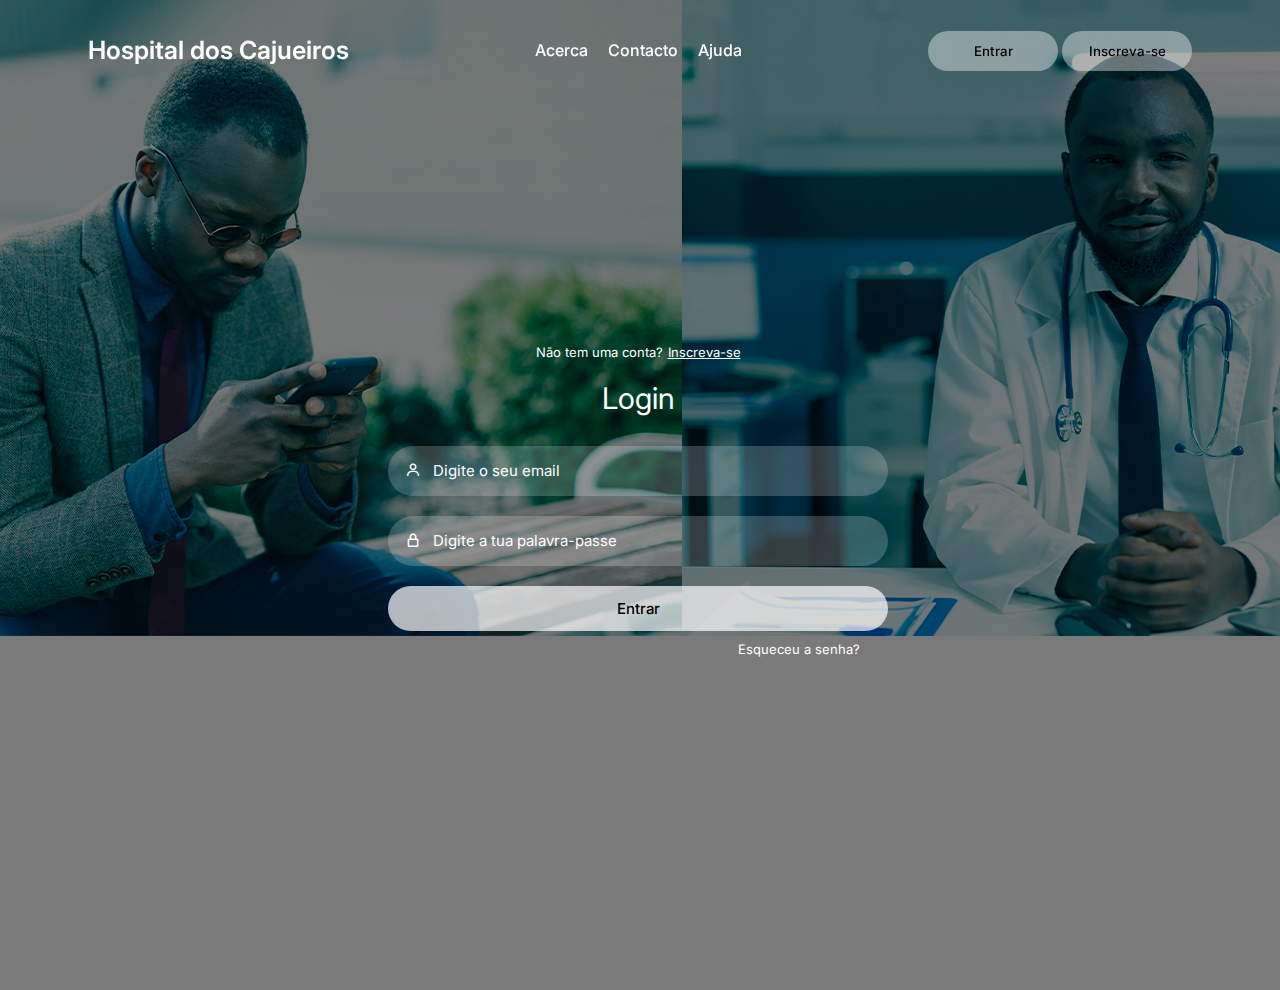
<file: public/index.html>
<!DOCTYPE html>
<html lang="en">
<head>
    <meta charset="UTF-8">
    <meta name="viewport" content="width=device-width, initial-scale=1.0">
    <link href='https://unpkg.com/boxicons@2.1.4/css/boxicons.min.css' rel='stylesheet'>
    <link rel="stylesheet" href="assets/css/login.style.css">
    <title>Login</title>
</head>
<body>
<div class="wrapper">  
    <nav class="nav">
        <div class="nav-hospital">
            <p>Hospital dos Cajueiros</p>
        </div>
        <div class="nav-menu">
            <ul>
                <li><a href="#" class="link">Acerca</a></li>
                <li><a href="#" class="link">Contacto</a></li>
                <li><a href="#" class="link">Ajuda</a></li>
            </ul>
        </div>
        <div class="nav-button">
            <button class="btn" id="loginBtn" onclick="login()">Entrar</button>
            <button class="btn" id="registerBtn" onclick="register()">Inscreva-se</button>
        </div>
        <div class="nav-menu-btn">
            <i class="bx bx-menu" onclick="mymenuFunction()"></i>
        </div>
    </nav>
<!------------------------------------- Form box   -------------------------------------------->
    <div class="form-box">

        <!------------------------------------- login box   -------------------------------------------->
        <form action="login.php" method="POST" class="login-container" id="login">
            <div class="top">
                 <span>Não tem uma conta? <a href="#" onclick="register()">Inscreva-se</a></span>
                 <header>Login</header>
            </div>
            <div class="input-box">
                <input type="text" class="input-field" placeholder="Digite o seu email" name="email">
                <i class="bx bx-user"></i>
            </div>
            <div class="input-box">
                <input type="password" class="input-field" placeholder="Digite a tua palavra-passe" name="senha">
                <i class="bx bx-lock-alt"></i>
            </div>
            <div class="input-box">
                <input type="submit" name="entrar" class="submit" value="Entrar">
            </div>
            <div class="two-col">
                <div class="two">
                    <label><a href="#">Esqueceu a senha?</a></label>
                </div>
            </div>
        </form>
    
        <!------------------------------------- Register box   -------------------------------------------->
        <form action="register.php" method="POST" class="register-container" id="register">
            <div class="top">
                <span>Tens uma conta? <a href="#" onclick="login()">Entrar</a></span>
                <header>Inscreva-se</header>
            </div>
            <div class="two-forms">
                <div class="input-box">
                    <input type="text" class="input-field" placeholder="Digite o primeiro nome" name="nome">
                    <i class="bx bx-user"></i>
                </div>
                <div class="input-box">
                    <input type="text" class="input-field" placeholder="Digite o ultimo nome" name="ultimo_nome">
                    <i class="bx bx-user"></i>
                </div>
            </div>
            <div class="input-box">
                <input type="text" class="input-field" placeholder="Digite o seu Email" name="email">
                <i class="bx bx-envelope"></i>
            </div>
            <div class="input-box">
                <input type="password" class="input-field" placeholder="Crie uma palavra-passe" name="senha">
                <i class="bx bx-lock-alt"></i>
            </div>
            <div class="input-box">
                <input type="submit" class="submit" value="Registrar">
            </div>
            <div class="two-col">
                <div class="two">
                    <label><a href="#">Termos & Condições</a></label>
                </div>
            </div>
        </form>
    </div>
</div>   

<script>
    var a = document.getElementById("loginBtn");
    var b = document.getElementById("registerBtn");
    var x = document.getElementById("login");
    var y = document.getElementById("register");

    function login() {
        x.style.left = "4px";
        y.style.right = "-520px";
    }

    function register(){
        x.style.left = "-510px";
        y.style.right = "5px";  
    }
</script>

</body>
</html>
</file>
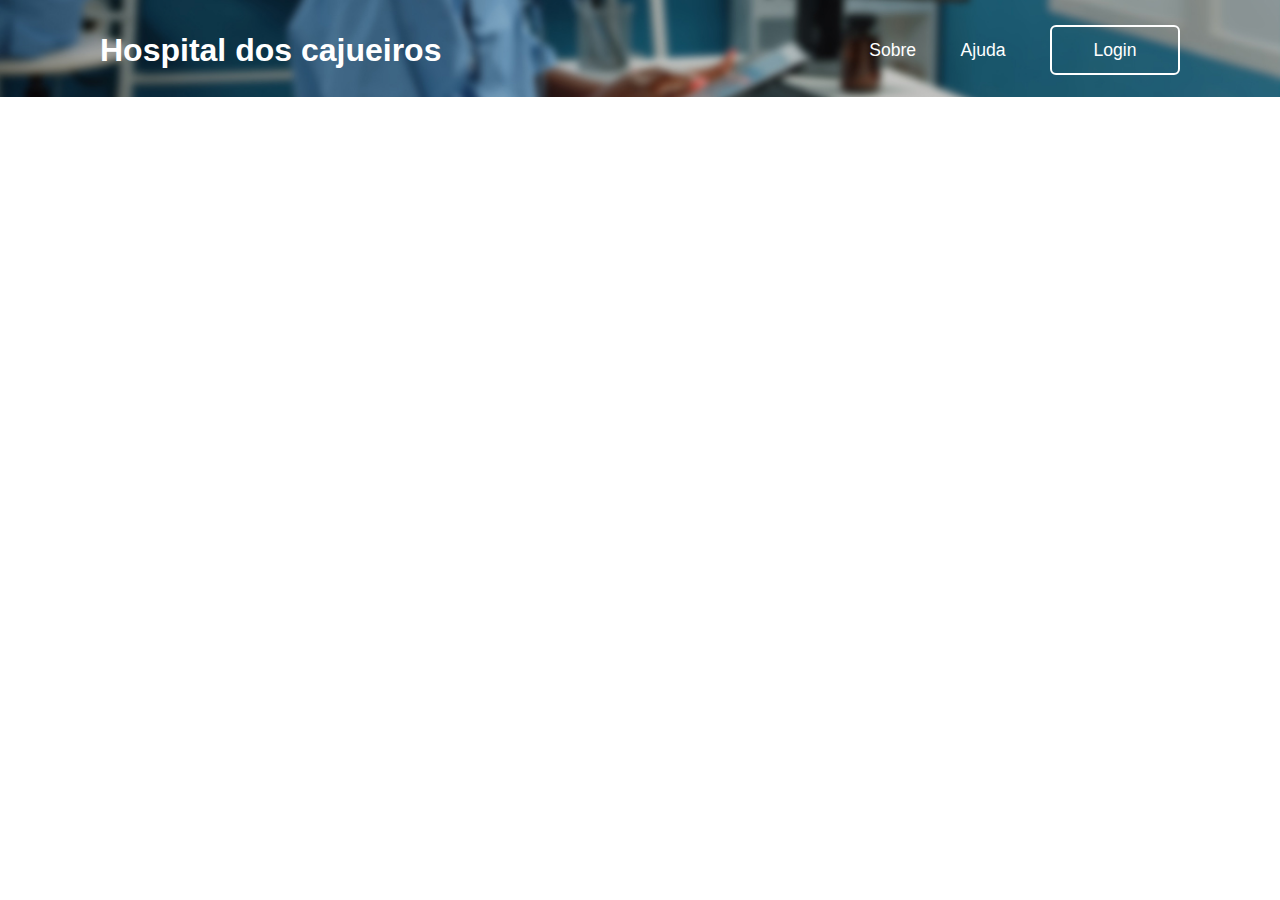
<file: views/Ajuda.html>
<!DOCTYPE html>
<html lang="pt-br">
<head>
    <meta charset="UTF-8">
    <meta name="viewport" content="width=device-width, initial-scale=1.0">
    <link rel="stylesheet" href="../Contacto.style.css">
    <title>Ajuda</title>
</head>
<body>
    <header>
        <h1 class="Hospital">Hospital dos cajueiros</h1>
    <nav class="icones">
     <a href="#">Sobre</a>
     <a href="#">Ajuda</a>
     <button class="botaologin">Login</button>
    </nav>  
     </header>
     
</body>
</html>
</file>
<file: public/assets/css/login.style.css>
@import url('https://fonts.googleapis.com/css2?family=Inter:wght@500;600&display=swap');

* {
    margin: 0;
    padding: 0;
    box-sizing: border-box;
    font-family: 'Inter', sans-serif;

}

body {
    background-image: url(img/LOGIN.jpg);
    background-size: center;
    background-repeat: no-repeat;
    background-attachment: fixed;
    /* overflow: hidden; */
}

.wrapper {
    display: flex;
    justify-content: center;
    align-items: center;
    min-height: 110vh;
    background: #00000085;
}

.nav {
    position: fixed;
    top: 0;
    display: flex;
    justify-content: space-around;
    width: 100%;
    height: 100px;
    line-height: 100px;
    background: linear-gradient(rgba(39, 39, 39, 0.6, transparent));
    z-index: 100;
}

.nav-hospital{
    color: white;
    font-size: 25px;
    font-weight: 600;
}

.nav-menu ul {
    display: flex;
}

.nav-menu ul li {
    list-style-type: none;
}

.nav-menu ul li .link {
    text-decoration: none;
    font-weight: 500;
    color: #fff;
    padding-bottom: 15px;
    margin: 0 10px;
}

.nav-button .btn {
    width: 130px;
    height: 40px;
    font-weight: 500;
    background: rgba(255, 254, 254, 0.4);
    border: none;
    border-radius: 30px;
    cursor: pointer;
    transition: .3s ease;
}

.btn:hover {
    background: rgba(255, 254, 254, 0.3);
}

#registerbtn {
    margin-left: 15px;
}

.btn.enter-btn {
    background: rgba(255, 254, 254, 0.7);
}

.btn.btn.enter-btn:hover {
    background: rgba(255, 254, 254, 0.5);
}

.nav-menu-btn {
    display: none;
}

.form-box {
    position: relative;
    display: flex;
    align-items: center;
    justify-content: center;
    width: 512px;
    height: 420px;
    overflow: hidden;
    z-index: 2;
}

.login-container {
    position: absolute;
    left: 4px;
    width: 500px;
    display: flex;
    flex-direction: column;
    transition: .5 ease-in-out;
}

.register-container {
    position: absolute;
    right: -520px;
    width: 500px;
    display: flex;
    flex-direction: column;
    transition: .5 ease-in-out;
}

.top span {
    color: #fff;
    font-size: small;
    padding: 10px 0;
    display: flex;
    justify-content: center;
}

.top span a {
    font-weight: 500px;
    color: #fff;
    margin-left: 5px;

}

header {
    color: #fff;
    font-size: 30px;
    text-align: center;
    padding: 10px 0 30px 0;
}


.two-forms {
    display: flex;
    gap: 10px;
}

.input-field {
    font-size: 15px;
    background: rgba(255, 254, 254, 0.2);
    color: #fff;
    height: 50px;
    width: 100%;
    padding: 0 10px 0 45px;
    border: none;
    border-radius: 30px;
    outline: none;
    transition: .2s ease;
}

.input-field:hover,
.input-field:focus {
    background: rgba(255, 254, 254, 0.25);
}

::-webkit-input-placeholder {
    color: #fff;
}

.input-box i {
    position: relative;
    top: -35px;
    left: 17px;
    color: #fff;
}

.submit {
    font-size: 15px;
    font-weight: 500;
    color: black;
    height: 45px;
    width: 100%;
    border: none;
    border-radius: 30px;
    outline: none;
    background: rgba(255, 254, 254, 0.7);
    cursor: pointer;
    transition: .3s ease-in-out;
}

.submit:hover {
    background: rgba(255, 254, 254, 0.5);
    box-shadow: 1px 5px 7px 1px rgba(0, 0, 0, 0.2);
}

.two-col {
    display: flex;
    justify-content: space-between;
    color: #fff;
    font-size: small;
    margin-top: 10px;
    margin-left: 350px;
}

.two-col .one {
    display: flex;
    gap: 5px;
}

.two label a {
    text-decoration: none;
    color: #fff;

}

.two label a:hover {
    text-decoration: underline;
}

@media only screen and (max-width: 786px) {
    .nav-button {
        display: none;
    }

    .nav-menu.responsive {
        top: 100px;
    }

    .nav-menu {
        position: absolute;
        top: -800px;
        display: flex;
        justify-content: center;
        background: rgba(255, 255, 255, 0.2);
        width: 100%;
        height: 90vh;
        backdrop-filter: blur(20px);
        transition: .3s;
    }

    .nav-menu ul {
        flex-direction: column;
        text-align: center;
    }

    .nav-menu-btn {
        display: block;
    }

    .nav-menu-btn i {
        font-size: 25px;
        color: #fff;
        padding: 10px;
        background: rgba(255, 254, 254, 0.2);
        border-radius: 50%;
        cursor: pointer;
        transition: .3s;
    }

    .nav-menu-btn i:hover {
        background: rgba(255, 254, 254, 0.15);

    }
}

@media only screen and (max-width: 540px) {
    .wrapper {
        min-height: 100vh;
    }

    .form-box {
        width: 100%;
        height: 500px;
    }

    .register-container,
    .login-container {
        width: 100%;
        padding: 0 20px;
    }

    .register-container .two-forms {
        flex-direction: column;
        gap: 0;
    }
    
}
</file>
<file: Contacto.style.css>
*{
    margin: 0;
    padding: 0;
    box-sizing: border-box;
    font-family: 'inter', sans-serif;
}


body {
    background-image: url(public/assets/css/img/FUNDO\ HEADER.jpg);
    background-repeat: no-repeat; 
    background-size: 100%;
}

header {
    position: absolute;
    top: 0;
    left: 0;
    width: 100%;
    padding: 25px 100px;
    display: flex;
    justify-content: space-between;
    align-items: center;
    z-index: 99;

}

.Hospital {
    font-size: 2em;
    color: #fff;
    user-select: none;
}

.icones a {
    position: relative;
    font-size: 1.1em;
    color: #fff;
    text-decoration: none;
    font-weight: 500;
    margin-left: 40px;
}

.icones a::after {
    content: '';
    position: absolute;
    left: 0;
    bottom: -6px;
    width: 100%;
    height: 3px;
    background: #fff;
    border-radius: 5px;
    transform: scaleX(0);
    transition: transform .5s;
}

.icones a:hover::after {
    transform: scaleX(1);

}

.icones .botaologin {
    width: 130px;
    height: 50px;
    background: transparent;
    border: 2px solid #fff;
    outline: none;
    border-radius: 6px;
    cursor: pointer;
    font-size: 1.1em;
    color: #fff;
    font-weight: 500;
    margin-left: 40px;
    transition: .5s;
} 

.icones .botaologin:hover {
    background: #fff;
    color: #162938;
}
</file>
